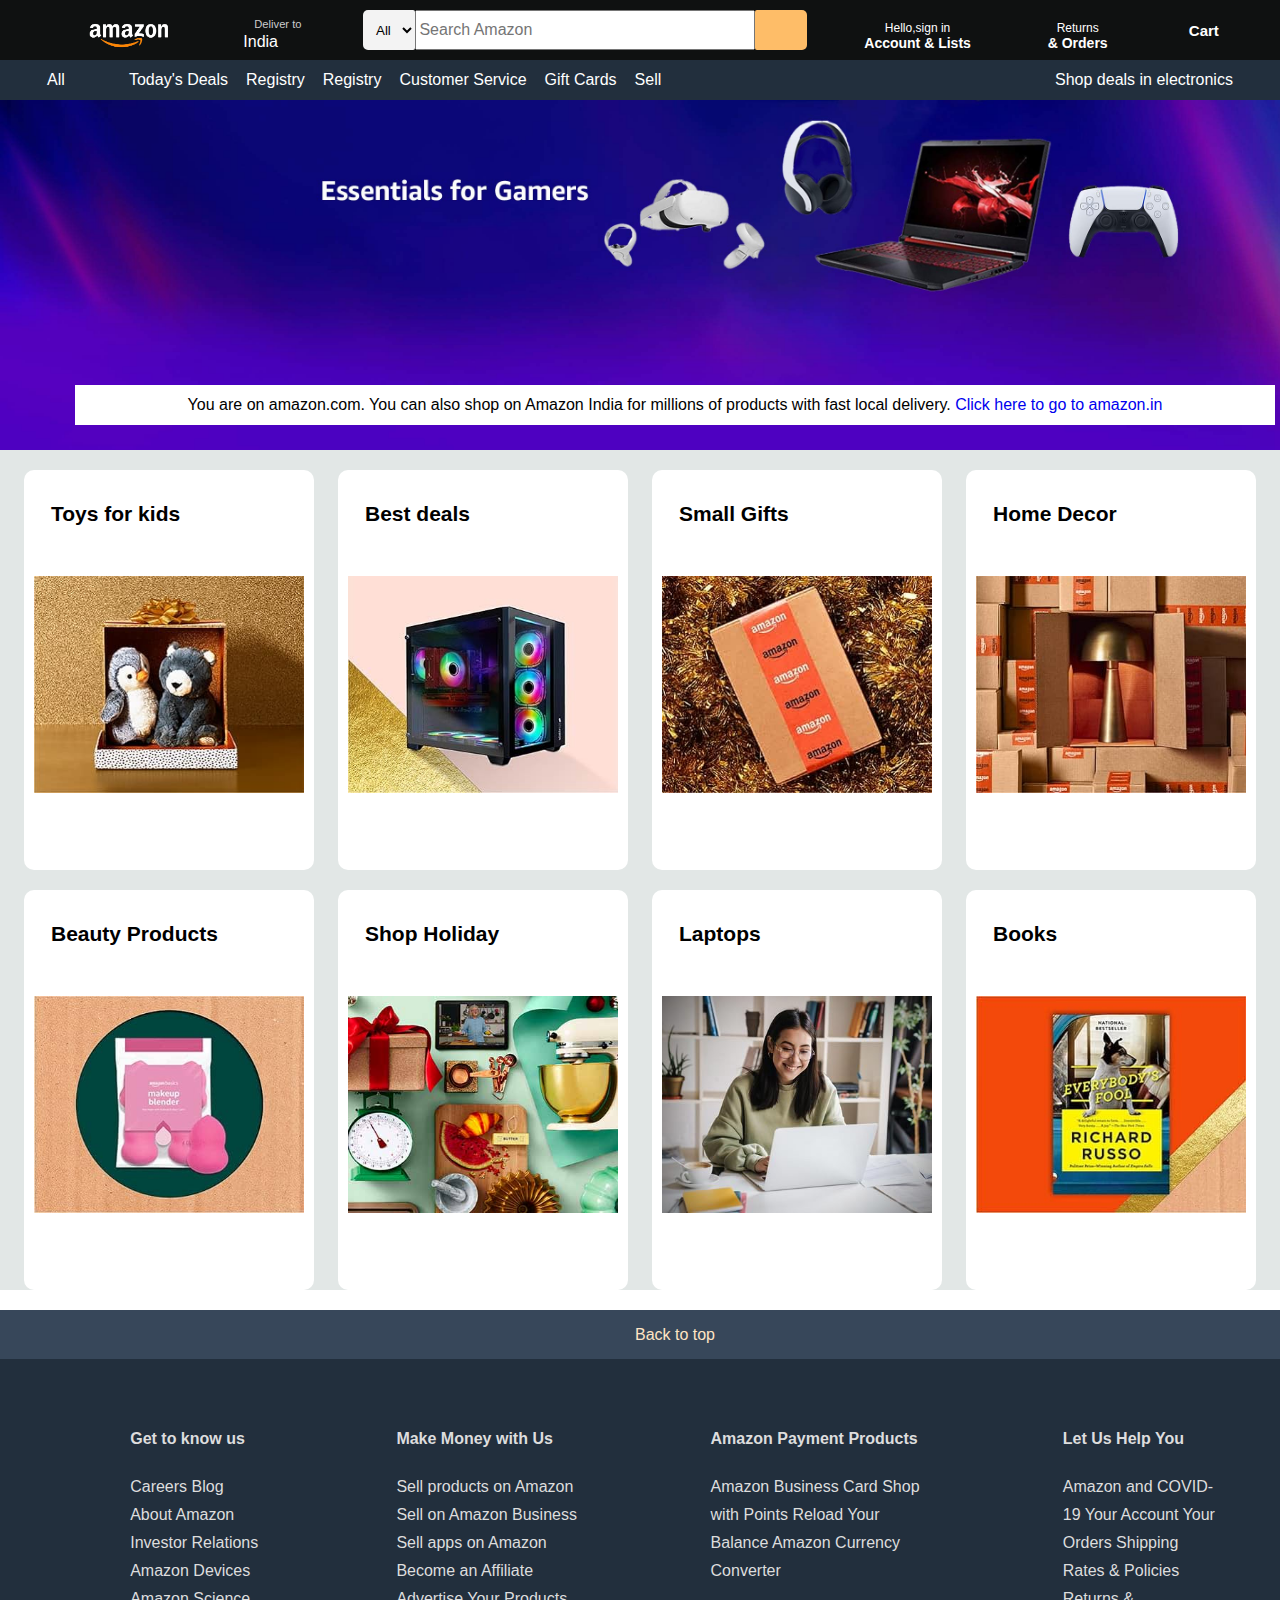
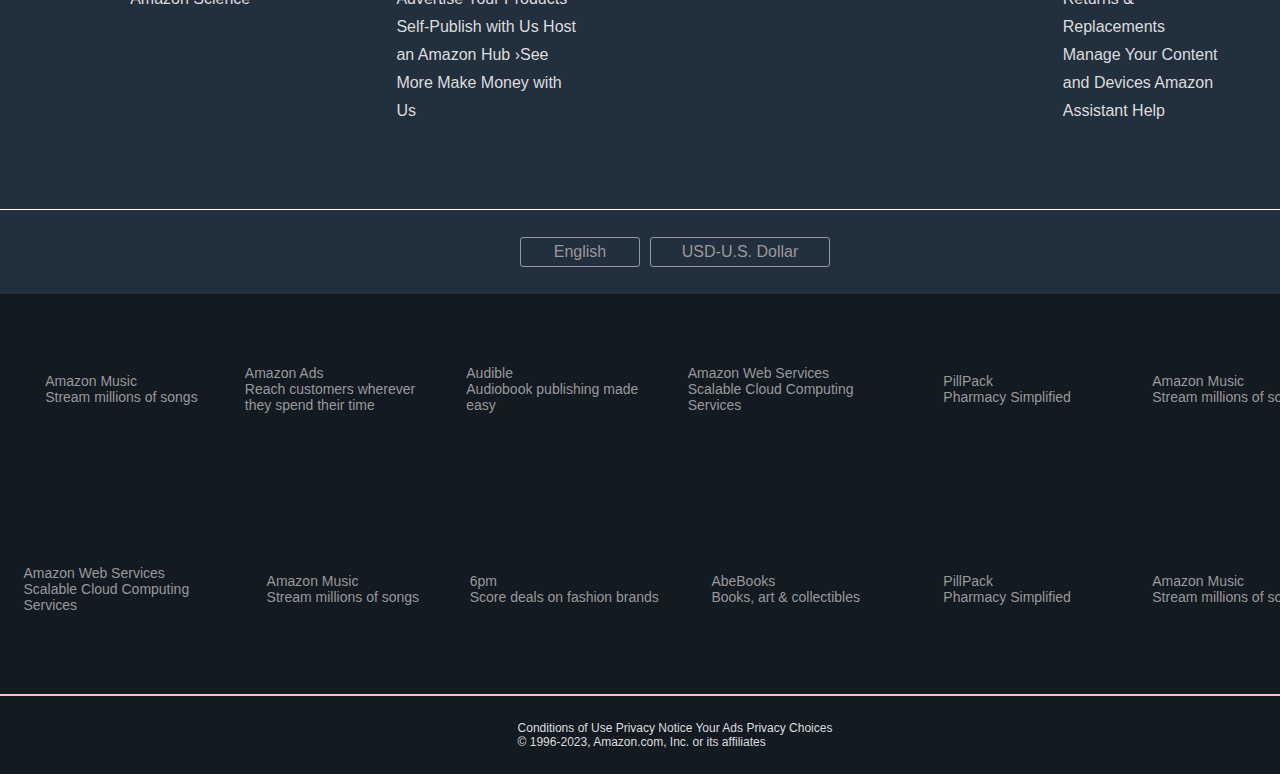
<file: index.html>
<!DOCTYPE html>
<html lang="en">
<head>
    <meta charset="UTF-8">
    <meta name="viewport" content="width=device-width, initial-scale=1.0">
    <title>Amazon</title>
    <link rel="stylesheet" href="https://cdnjs.cloudflare.com/ajax/libs/font-awesome/6.4.2/css/all.min.css" integrity="sha512-z3gLpd7yknf1YoNbCzqRKc4qyor8gaKU1qmn+CShxbuBusANI9QpRohGBreCFkKxLhei6S9CQXFEbbKuqLg0DA==" crossorigin="anonymous" referrerpolicy="no-referrer" />
    <link rel="stylesheet" href="Style.css">
</head>
<body>
    <header>
        <div class="navbaar">
            <div class="nav_logo">
                <div class="logo"></div>
            </div>
            <div class="address border">
                <p class="deliver" id="deliverto">Deliver to</p>
                <div class="add-icon">
                    <i class="fa-solid fa-location-dot location"></i>
                    <p class="india">India</p>
                </div>
            </div>
            <div class="search-bar">
                <div>
                    <select class="select">
                        <option>All</option>
                        <option>All departments</option>
                        <option>Arts & Crafts</option>
                        <option>Automotive</option>
                        <option>Baby</option>
                        <option>Electronics</option>
                        <option>Luggage</option>
                        <option>Men's Fashion</option>
                        <option>Movies & TV</option>
                       

                    </select>
                </div>
                <div>
                    <input type="text" placeholder="Search Amazon" class="input">
                </div>
                <div class="button">
                   <a href="https://www.amazon.in/s?k=motorola+edge+40+neo&crid=1I3NDHIXNSSYD&sprefix=motor%2Caps%2C1068&ref=nb_sb_ss_ts-doa-p_1_5" style="text-decoration: none; color:black;"><i class="fa-solid fa-magnifying-glass"></i></a>
                </div></div>
                <div class="sign-in border"><a href="#">
                    <p class="para1"><span>Hello,sign in</span></p>
                    <p class="para2"><span><b>Account & Lists</b></span></p></a>
                </div>
                <div class="Return border"><a href="#" style="text-decoration: none; color:white;">
                    <p class="paratop"><span>Returns</span></p>
                    <p class="parabottom"><span><b>& Orders</b></span></p></a>
                </div>
            <div class="cart border"><a href="#" style="text-decoration: none; color:white;">
                <i class="fa-solid fa-cart-plus"></i>
                <p class="spell"><b> Cart</b></p></a>
            </div>
        </div>


                <!-- PANEL -->
                <div class="panel ">
                    <div class="all border">
                        <i class="fa-solid fa-bars"></i>
                        All
                    </div>
                    <div class="panel-items">
                    <p class="border">Today's Deals</p>
                    <p class="border">Registry</p>
                    <p class="border">Registry</p>
                    <p class="border">Customer Service</p>
                    <p class="border">Gift Cards</p>
                    <p class="border">Sell</p>
                </div>
                <div class="panel-deals border">
                    Shop deals in electronics
                </div>
                </div>
           </header>

                
                <div class="main">
                     <div class="longline">
                    <p class="para3">You are on amazon.com. You can also shop on Amazon India for millions of products with fast local delivery. <a href="#" style="text-decoration: none;">Click here to go to amazon.in</a></p>
                     </div>
                </div>
                <div class="shop1">
                    <div class="box1 box">
                     <h2>Toys for kids</h2>
                     <div class="box1-image"></div>
                    </div>
                    <div class="box2 box">
                        <h2>Best deals </h2>
                        <div class="box2-image"></div>
                       </div>
                    
                    <div class="box3 box">
                        <h2>Small Gifts</h2>
                        <div class="box3-image"></div>
                       </div>
                   
                    <div class="box4 box">
                        <h2>Home Decor</h2>
                        <div class="box4-image"></div>
                       </div>
                    </div>

                    <div class="shop2">
                        <div class="box5 box">
                         <h2>Beauty Products</h2>
                         <div class="box5-image"></div>
                        </div>
                        <div class="box6 box">
                            <h2>Shop Holiday</h2>
                            <div class="box6-image"></div>
                           </div>
                        
                        <div class="box7 box">
                            <h2>Laptops</h2>
                            <div class="box7-image"></div>
                           </div>
                       
                        <div class="box8 box">
                            <h2>Books</h2>
                            <div class="box8-image"></div>
                           </div>
                        </div>
                
               <footer>
                <div class="back-to-top">
                    <a href="#deliverto" style="color: bisque; text-decoration: none;">Back to top</a>
                </div>
                <div class="info">
                    <div class="get">
                        <h4><b>Get to know us</b></h4>
                        
                            Careers
                            Blog
                            About Amazon
                            Investor Relations
                            Amazon Devices
                            Amazon Science
                        
                    </div>
                    <div class="make">
                       <h4><b>Make Money with Us</b></h4>
                    <p>Sell products on Amazon
                    Sell on Amazon Business
                    Sell apps on Amazon
                    Become an Affiliate
                    Advertise Your Products
                    Self-Publish with Us
                    Host an Amazon Hub
                     ›See More Make Money with Us </p>
                    </div>
                    <div class="amazon">

                        <h4><b>Amazon Payment Products</b></h4>
                            Amazon Business Card
                            Shop with Points
                            Reload Your Balance
                            Amazon Currency Converter
                    </div>
                    <div class="let">
                        <h4><b>Let Us Help You</b></h4>
                        Amazon and COVID-19
                        Your Account
                        Your Orders
                        Shipping Rates & Policies
                        Returns & Replacements
                        Manage Your Content and Devices
                        Amazon Assistant
                        Help
                        
                    </div>
                </div>
                <div class="foot-logo">
                    <div class="logo2"></div>
                    <div class="language">
                      <p> <i class="fa-solid fa-globe"></i> English</p>
                    </div>
                    <div class="usd">
                    <p> <i class="fa-solid fa-dollar-sign"></i>USD-U.S. Dollar</p>
                    </div>
                </div>
                <div class="final-panel">
                    <div class="final1 boxi">
                       Amazon Music<br>
                       Stream millions
                        of songs
                    </div>
                    <div class="final2 boxi">
                    Amazon Ads  <br>
                    Reach customers
                    wherever they
                    spend their time
                    </div>
                    <div class="final3 boxi">
                        Audible <br>
                    Audiobook publishing
                    made easy	
                    </div>
                    <div class="final4 boxi">
                        Amazon Web Services<br>
                        Scalable Cloud Computing Services

                    </div>
                    <div class="final5 boxi">
                        PillPack <br>
                        Pharmacy Simplified

                    </div>
                    <div class="final6 boxi">
                        Amazon Music <br>
                            Stream millions
                            of songs

                    </div>
                    <div class="final7 boxi">
                        Amazon Web Services <br>
                        Scalable Cloud
                        Computing Services

                    </div>
                    <div class="final8 boxi">
                       Amazon Music <br>
                            Stream millions
                            of songs

                    </div>
                    <div class="final9 boxi">
                        6pm <br>
                    Score deals
                    on fashion brands	
                    </div>
                    <div class="final10 boxi">
                    AbeBooks <br>
                    Books, art
                     & collectibles 

                    </div>
                    <div class="final11 boxi">
                        PillPack <br>
                        Pharmacy Simplified

                    </div>
                    <div class="final12 boxi">
                       Amazon Music <br>
                            Stream millions
                            of songs

                    </div>
                </div>
                <div class="last">
                    <p>
                         Conditions of Use
                         Privacy Notice
                         Your Ads Privacy Choices <br>
                        © 1996-2023, Amazon.com, Inc. or its affiliates        
                    </p>
                </div>
               </footer>

    
</body>
</html>
</file>
<file: Style.css>
*{
    margin:0px;
    font-family: Arial;
    box-sizing:border-box;
}
.navbaar
{
    display: flex;
    justify-content: space-evenly;
    height: 60px;
    width:100vw;
    background-color: #0f1111;
    color: white;
    display: flex;
    align-items: center;
}
.nav_logo
{
    height: 90px;
    width: 100px;
    margin-right: 50px;

    
}
.logo{
    height: 100px;
    width:200px;
    background-image: url(Images/lo.png);
    background-size: contain;
    background-repeat: no-repeat;
}
.border
{
   border:1.5px solid transparent;

}
.border:hover{
    border:1.5px solid white;
    border-radius: 2px;
}
  /* This is box 2 of Navbaar */
.address
{
    height: 50px;
    width: 90px;
   border:1.5px solid transparent;
   
}

.add-icon
{
    display:flex;
    
}
.deliver{
    font-size: 0.7rem;
    color: #cccccc;
    padding:12px 0px 0px 21px;
}
.india
{
    font-size: 1rem;
    padding:3px 0px 0px 2px;
}
.location
{
 font-size:0.9rem;
 padding: 3px 4px;
}
 /* This is for search bar */
.search-bar
{
    height: 60px;
    width: 444px;
    display: flex;
    align-items: center;
    justify-content: space-evenly;
}

.select
{
    height: 40px;
    width: 52px;
    border-top-left-radius: 5px;
    border-bottom-left-radius: 5px;
    border-top-right-radius: 2px;
    border-bottom-right-radius: 2px;
    text-align: center;
    border: none;
    background-color: #f3f3f3;
}
.input
{
    height: 40px;
    width: 340px;
    font-size: 1rem;
  
}
.input:hover
{
    border: 2px solid orange;
}
.button
{
    display: flex;
    justify-content: center; 
    align-items: center;  
    border-top-right-radius: 5px;
    border-bottom-right-radius: 5px;
    border-top-left-radius: 2px;
    border-bottom-left-radius: 2px;
    height: 40px;
    width: 52px;
    background-color:#febd68;
    border: none;
    color: black;
    font-size: 1.2rem;
}
.sign-in
{
    height: 50px;
    width: 138px;
    
    display: flex;
    flex-wrap: wrap;
    justify-content: center;
    text-align: center;
}
.sign-in a{
    text-decoration:none;
    color: white;
}
.para1
{   margin-top: 15px;
    font-size: 12px;
}
.para2
{
    font-size: 14px;
}
.Return
{
    height: 50px;
    width: 100px;
    text-align: center;

}
.paratop
{   margin-top: 15px;
    font-size: 12px;
}
.parabottom
{
    font-size: 14px;
}
.cart
{
    height: 50px;
    width: 70px;
    display: flex;
    align-items: center;
    justify-content: center;
    font-size: 25px;   
}
.spell
{
    font-size: 15px;
}
.panel
{
    height: 40px;
    background-color: #222f3d;
    display: flex;
    color: white;
    align-items: center;
    justify-content: space-evenly;
}
.panel-items p{
    display: inline;
    margin-left: 16px;
}
.panel-items
{
    width: 70%;
    display: flex;
    flex-direction: row;
    align-items: flex-start;
}
.main
{
    height:350px;
    width: 1350px;
    background-image: url(Images/main.png);
    background-size:cover;
    display: flex;
    align-items: flex-end;
    justify-content: center;
   
   
}
.longline
{
    height: 40px;
    width: 1200px;
    background-color: white;
    display: flex;
    align-items: center;
    justify-content: center;
    margin-bottom: 25px;
}
.shop1
{
    display: flex;
    justify-content: space-evenly;
     background-color: #e2e7e6;
}
.box
{
    height: 400px;
    width: 290px;
    border: 2px solid transparent;
    position: relative;
    margin-top: 20px;
    background-color: white;
    border-radius: 10px;
    
 }
 .box:hover{
    border: 2px solid blue;
 }
.box1 h2{
    font-size:21px;
    position: relative;
    margin-top: 30px;
    margin-left: 25px;
}
 .box1-image
 {
    height: 300px;
    width: 270px;
    background-image: url(Images/Toys.png);
   background-size: contain;
   background-repeat: no-repeat;
    margin-top: 50px;    
    margin-left: 8px;
 }
 .box2 h2{
    font-size:21px;
    position: relative;
    margin-top: 30px;
    margin-left: 25px;
}
 .box2-image
 {
    height: 300px;
    width: 270px;
    background-image: url(Images/Deals.png);
   background-size: contain;
   background-repeat: no-repeat;
    margin-top: 50px;    
    margin-left: 8px;
 }
 .box3 h2{
    font-size:21px;
    position: relative;
    margin-top: 30px;
    margin-left: 25px;
}
 .box3-image
 {
    height: 300px;
    width: 270px;
    background-image: url(Images/Small.png);
   background-size: contain;
   background-repeat: no-repeat;
    margin-top: 50px;    
    margin-left: 8px;
 }
 .box4 h2{
    font-size:21px;
    position: relative;
    margin-top: 30px;
    margin-left: 25px;
}
 .box4-image
 {
    height: 300px;
    width: 270px;
    background-image: url(Images/Home.png);
   background-size: contain;
   background-repeat: no-repeat;
    margin-top: 50px;    
    margin-left: 8px;
 }


 .shop2
{
    display: flex;
    justify-content: space-evenly;
     background-color: #e2e7e6;
}

.box5 h2{
    font-size:21px;
    position: relative;
    margin-top: 30px;
    margin-left: 25px;
}
 .box5-image
 {
    height: 300px;
    width: 270px;
    background-image: url(Images/Beauty.png);
   background-size: contain;
   background-repeat: no-repeat;
    margin-top: 50px;    
    margin-left: 8px;
 }

 .box6 h2{
    font-size:21px;
    position: relative;
    margin-top: 30px;
    margin-left: 25px;
}
 .box6-image
 {
    height: 300px;
    width: 270px;
    background-image: url(Images/ShopHoliday.png);
   background-size: contain;
   background-repeat: no-repeat;
    margin-top: 50px;    
    margin-left: 8px;
 }
 .box7 h2{
    font-size:21px;
    position: relative;
    margin-top: 30px;
    margin-left: 25px;
}
 .box7-image
 {
    height: 300px;
    width: 270px;
    background-image: url(Images/Laptop.png);
   background-size: contain;
   background-repeat: no-repeat;
    margin-top: 50px;    
    margin-left: 8px;
 }
 .box8 h2{
    font-size:21px;
    position: relative;
    margin-top: 30px;
    margin-left: 25px;
}
 .box8-image
 {
    height: 300px;
    width: 270px;
    background-image: url(Images/Books.jpg);
   background-size: contain;
   background-repeat: no-repeat;
    margin-top: 50px;    
    margin-left: 8px;
 }
.back-to-top
{
    height: 49px;
    width: 1350px;
    background-color:#37475a ;
    margin-top: 20px;
    color: white;
    display: flex;
    align-items: center;
    justify-content: center;
}
.info
{
    height: 450px;
    width: 1350px;
    background-color:#222f3d;
    display: flex;
    align-items: center;
    justify-content: space-evenly;
    color:#dddddd;
    line-height: 28px;
}
.info h4{
    margin-bottom: 20px;
}
.get
{
    height: 318px;
    width: 136px;
    
}
.make
{
    height:318px;
    width:184px;
}
.amazon
{
    height:318px;
    width:222px;
}
.let{
    height:318px;
    width:157px;
}
.foot-logo
{
    height: 85px;
    width: 1350px;
    background-color: #222f3d;
    border-top: 1.5px solid white;
    display: flex;
    align-items: center;
    justify-content: center;
}
.language
{
    height: 30px;
    width: 120px;
    border: 1.2px solid #999999;
    border-radius: 3px;
   margin-right: 10px;
    display: flex;
    align-items: center;
    justify-content: center;
    color: #999999;
}
.usd
{
    height: 30px;
    width: 180px;
    border:1.2px solid #999999;
    display: flex;
    align-items: center;
    justify-content: center;
    border-radius: 3px;
    color: #999999;

}
.final-panel
{
    height: 400px;
    width: 1350px;
    background-color: #131A22;
    display: flex;
    flex-wrap: wrap;
    justify-content: space-evenly;
}
.boxi{
    height: 150px;
    width: 200px;
    border: 2px solid transparent;
    margin-top: 20px;
    color: #999999;
    font-size: 14px;
    display: flex;
    align-items:center;
    justify-content: center;
}
.boxi:hover{
    color: #f3f3f3;
}
.last
{
    height: 80px;
    width: 1350px;
    background-color: #131A22;
    border-top: 2px solid pink;
    display: flex;
    align-items: center;
    justify-content: center;
    color: #DDDDDD;
    font-size: 12px;
    
}
</file>
